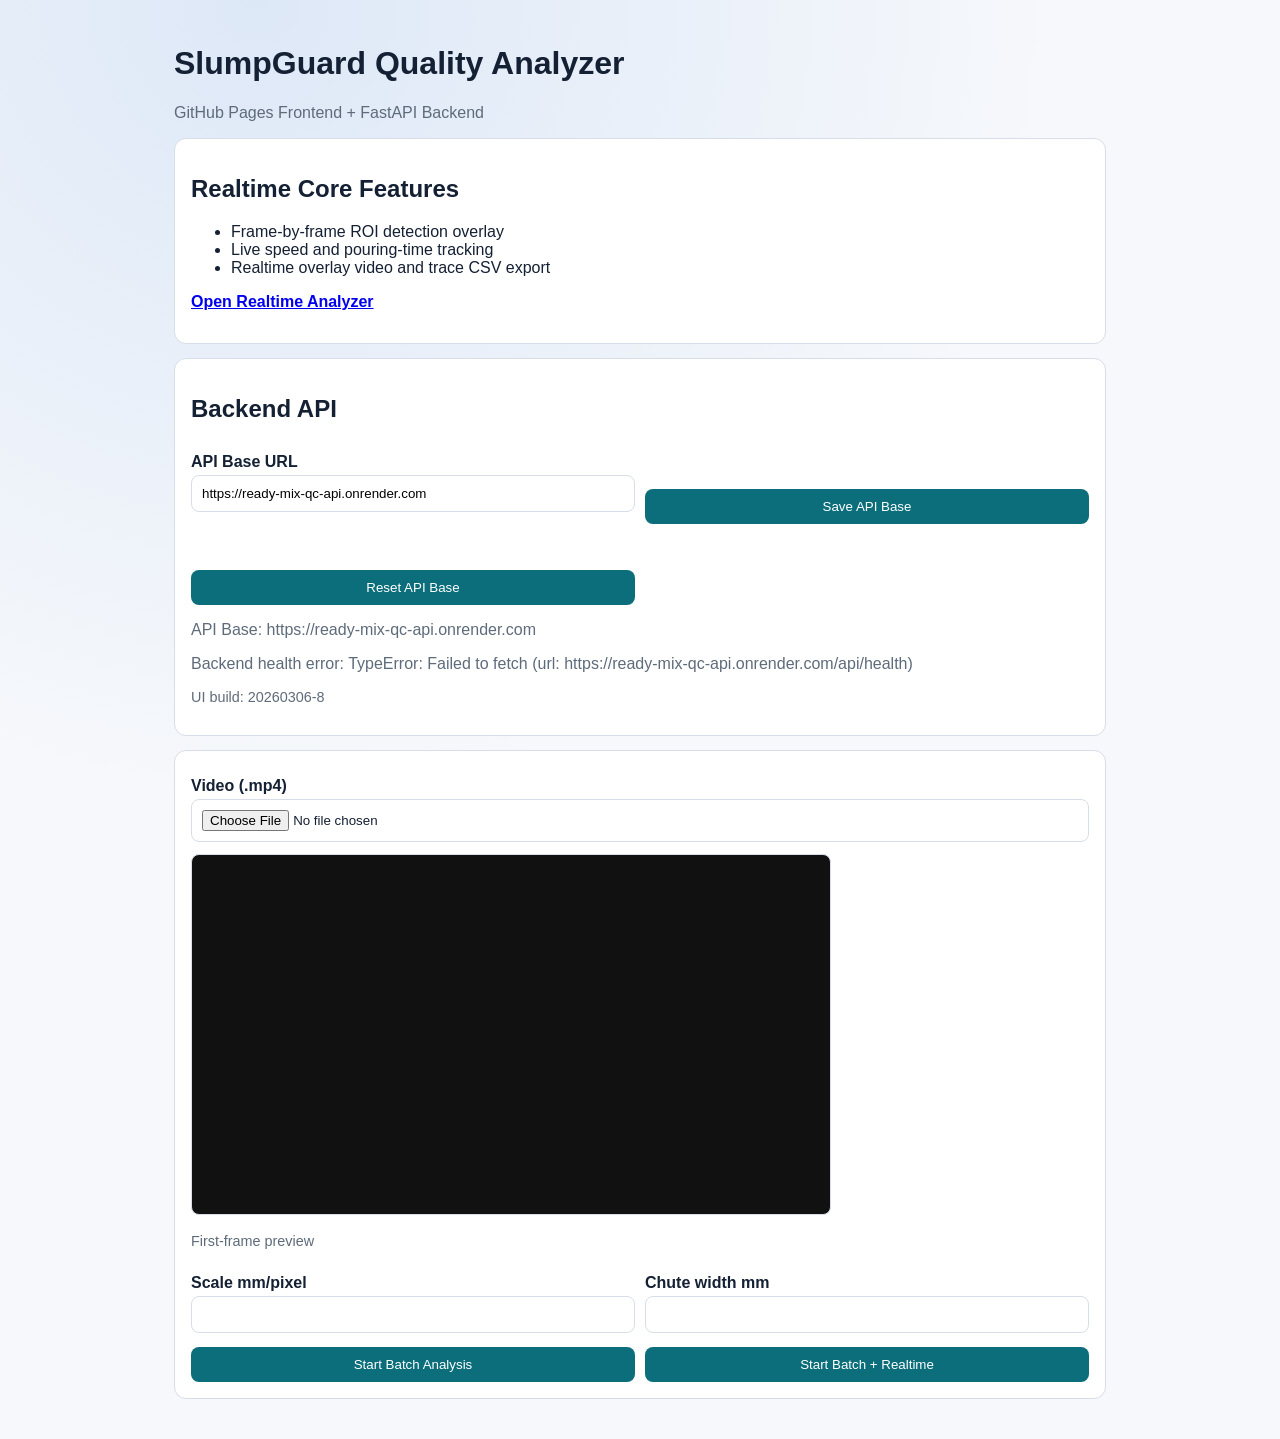
<file: docs/index.html>
<!DOCTYPE html>
<html lang="ko">
<head>
  <meta charset="UTF-8" />
  <meta name="viewport" content="width=device-width, initial-scale=1.0" />
  <title>SlumpGuard Quality Analyzer (Pages)</title>
  <link rel="stylesheet" href="./static/styles.css?v=20260306-8" />
</head>
<body>
  <main class="container">
    <h1>SlumpGuard Quality Analyzer</h1>
    <p class="muted">GitHub Pages Frontend + FastAPI Backend</p>

    <section class="card">
      <h2>Realtime Core Features</h2>
      <ul>
        <li>Frame-by-frame ROI detection overlay</li>
        <li>Live speed and pouring-time tracking</li>
        <li>Realtime overlay video and trace CSV export</li>
      </ul>
      <p><a href="./realtime.html"><b>Open Realtime Analyzer</b></a></p>
    </section>

    <section class="card">
      <h2>Backend API</h2>
      <div class="row2">
        <div>
          <label>API Base URL</label>
          <input type="text" id="apiBaseInput" placeholder="https://your-backend.onrender.com" />
        </div>
        <div>
          <label>&nbsp;</label>
          <button id="saveApiBaseBtn" type="button">Save API Base</button>
        </div>
      </div>
      <div class="row2">
        <div>
          <label>&nbsp;</label>
          <button id="resetApiBaseBtn" type="button">Reset API Base</button>
        </div>
      </div>
      <p id="apiBaseText" class="muted"></p>
      <p id="healthText" class="muted"></p>
      <p id="buildText" class="muted small"></p>
    </section>

    <section class="card">
      <form id="uploadForm">
        <label>Video (.mp4)</label>
        <input type="file" id="videoFile" name="file" accept="video/mp4" required />

        <div class="preview-wrap">
          <canvas id="firstFrameCanvas" width="640" height="360"></canvas>
          <p class="muted small">First-frame preview</p>
        </div>

        <div class="row2">
          <div>
            <label>Scale mm/pixel</label>
            <input type="number" name="mm_per_pixel" step="0.0001" min="0" />
          </div>
          <div>
            <label>Chute width mm</label>
            <input type="number" name="chute_width_mm" step="0.1" min="0" />
          </div>
        </div>

        <div class="row2">
          <div>
            <button id="submitBtn" type="submit">Start Batch Analysis</button>
          </div>
          <div>
            <button id="submitParallelBtn" type="button">Start Batch + Realtime</button>
          </div>
        </div>
      </form>
    </section>

    <p id="statusText" class="muted"></p>
  </main>

  <script src="./config.js?v=20260306-8"></script>
  <script src="./static/common.js?v=20260306-8"></script>
  <script src="./static/pages_index.js?v=20260306-8"></script>
</body>
</html>
</file>
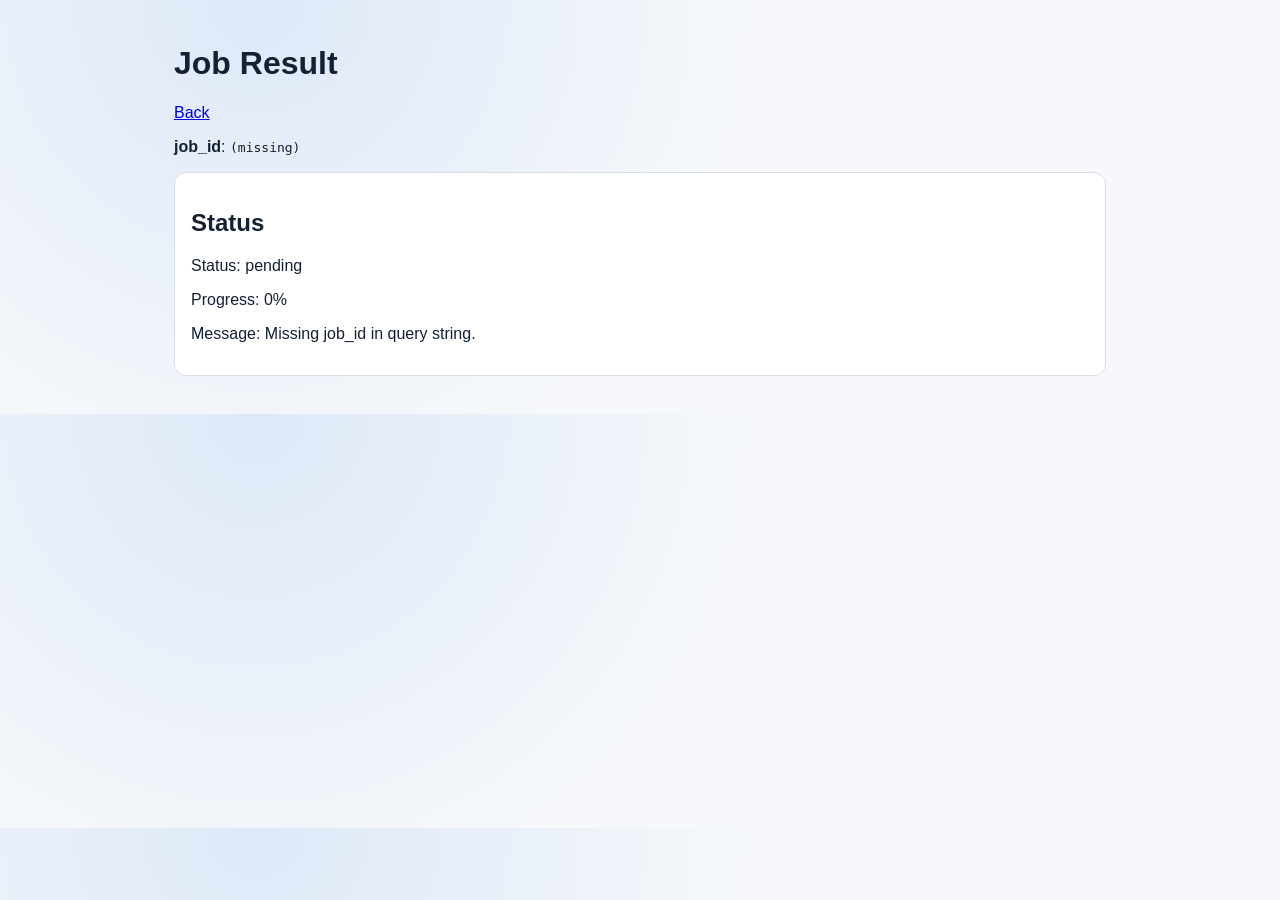
<file: docs/job.html>
<!DOCTYPE html>
<html lang="ko">
<head>
  <meta charset="UTF-8" />
  <meta name="viewport" content="width=device-width, initial-scale=1.0" />
  <title>Job Result (Pages)</title>
  <link rel="stylesheet" href="./static/styles.css?v=20260305-7" />
</head>
<body>
  <main class="container">
    <h1>Job Result</h1>
    <p><a href="./index.html">Back</a></p>
    <p><b>job_id</b>: <code id="jobIdText"></code></p>

    <section class="card">
      <h2>Status</h2>
      <p>Status: <span id="status">pending</span></p>
      <p>Progress: <span id="progress">0</span>%</p>
      <p>Message: <span id="message">Queued</span></p>
    </section>

    <section class="card" id="resultCard" style="display:none">
      <h2>Summary</h2>
      <p><b>Grade:</b> <span id="grade"></span></p>
      <ul id="reasons"></ul>

      <h3>Metrics</h3>
      <table id="metricsTable"></table>

      <h3>Artifacts</h3>
      <p><a id="reportLink" href="#" target="_blank">Download PDF Report</a></p>
      <p><a id="overlayLink" href="#" target="_blank">Download Overlay Video</a></p>
      <p><a id="yoloTraceLink" href="#" target="_blank">Download YOLO Trace CSV</a></p>
      <p><a id="yoloHeatmapLink" href="#" target="_blank">Download YOLO Confidence Heatmap</a></p>
      <p><a id="jsonLink" href="#" target="_blank">View Result JSON</a></p>

      <h3>Speed Plot</h3>
      <img id="speedPlot" class="plot" alt="speed plot" />

      <h3>YOLO Process Plot</h3>
      <img id="yoloProcessPlot" class="plot" alt="yolo process plot" />

      <h3>YOLO Heatmap</h3>
      <img id="yoloHeatmapPlot" class="plot" alt="yolo heatmap" />

      <h3>Debug JSON</h3>
      <pre id="debugJson"></pre>
    </section>
  </main>

  <script src="./config.js?v=20260305-7"></script>
  <script src="./static/common.js?v=20260305-7"></script>
  <script src="./static/pages_job.js?v=20260305-7"></script>
</body>
</html>
</file>
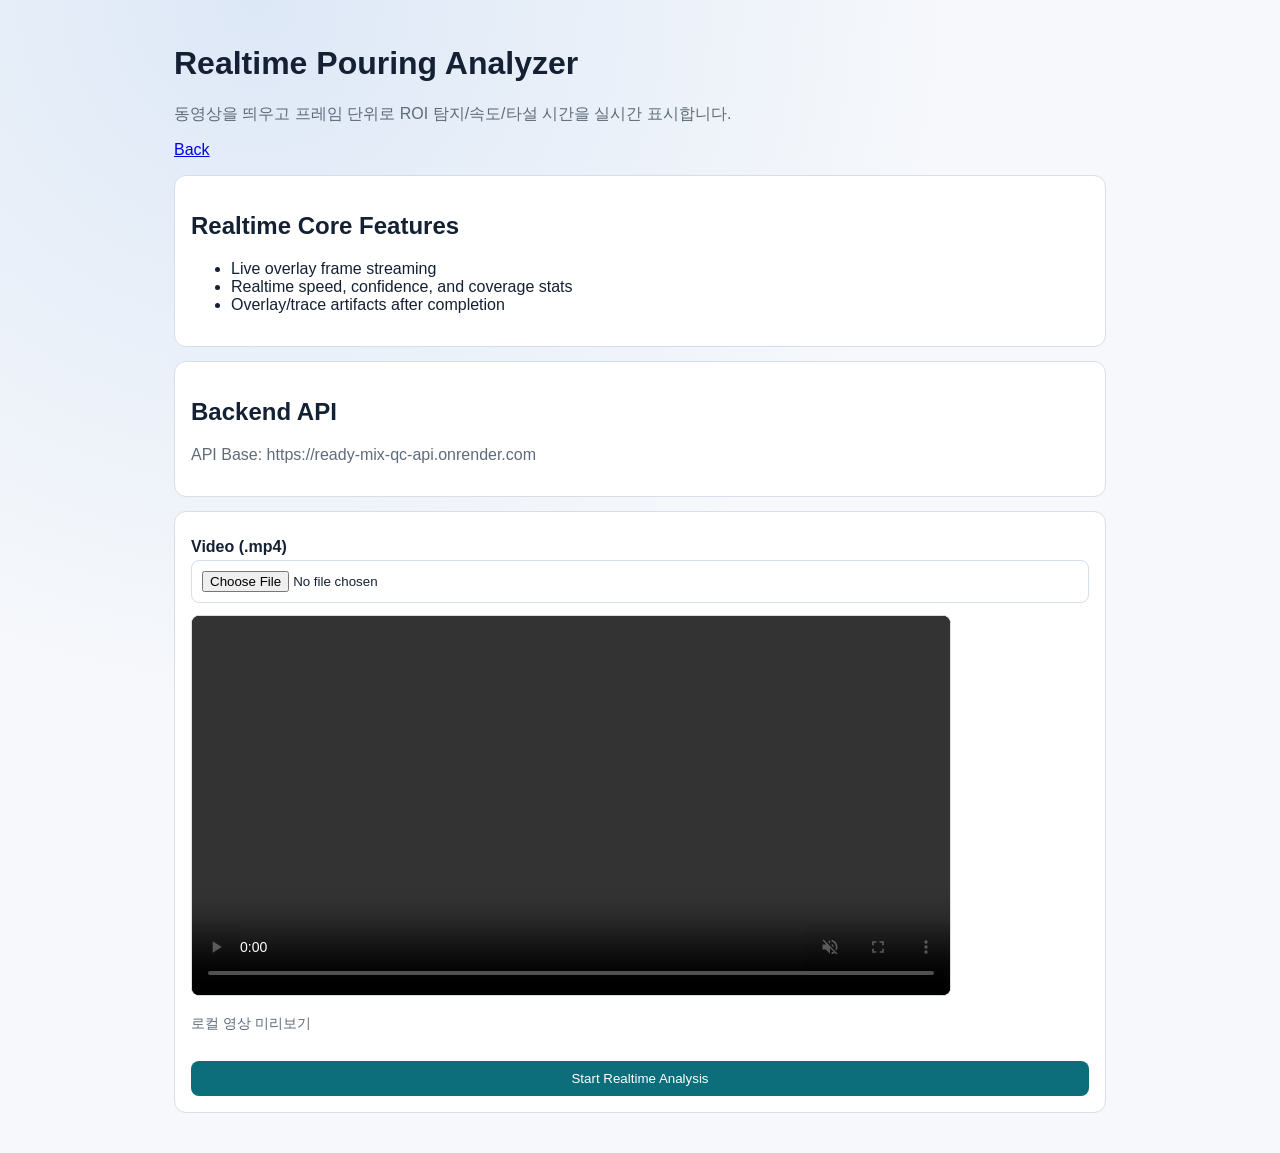
<file: docs/realtime.html>
<!DOCTYPE html>
<html lang="ko">
<head>
  <meta charset="UTF-8" />
  <meta name="viewport" content="width=device-width, initial-scale=1.0" />
  <title>Realtime Analyzer (Pages)</title>
  <link rel="stylesheet" href="./static/styles.css?v=20260305-7" />
</head>
<body>
  <main class="container">
    <h1>Realtime Pouring Analyzer</h1>
    <p class="muted">동영상을 띄우고 프레임 단위로 ROI 탐지/속도/타설 시간을 실시간 표시합니다.</p>
    <p><a href="./index.html">Back</a></p>

    <section class="card">
      <h2>Realtime Core Features</h2>
      <ul>
        <li>Live overlay frame streaming</li>
        <li>Realtime speed, confidence, and coverage stats</li>
        <li>Overlay/trace artifacts after completion</li>
      </ul>
    </section>

    <section class="card">
      <h2>Backend API</h2>
      <p id="apiBaseText" class="muted"></p>
    </section>

    <section class="card">
      <form id="rtUploadForm">
        <label>Video (.mp4)</label>
        <input type="file" id="rtVideoFile" name="file" accept="video/mp4" required />

        <div class="preview-wrap">
          <video id="rtLocalVideo" controls muted style="width:100%;max-width:760px;border:1px solid var(--line);border-radius:8px;background:#000;"></video>
          <p class="muted small">로컬 영상 미리보기</p>
        </div>

        <button id="rtSubmitBtn" type="submit">Start Realtime Analysis</button>
      </form>
    </section>

    <p id="rtStatusText" class="muted"></p>
  </main>
  <script src="./config.js?v=20260305-7"></script>
  <script src="./static/common.js?v=20260305-7"></script>
  <script src="./static/pages_realtime.js?v=20260305-7"></script>
</body>
</html>
</file>
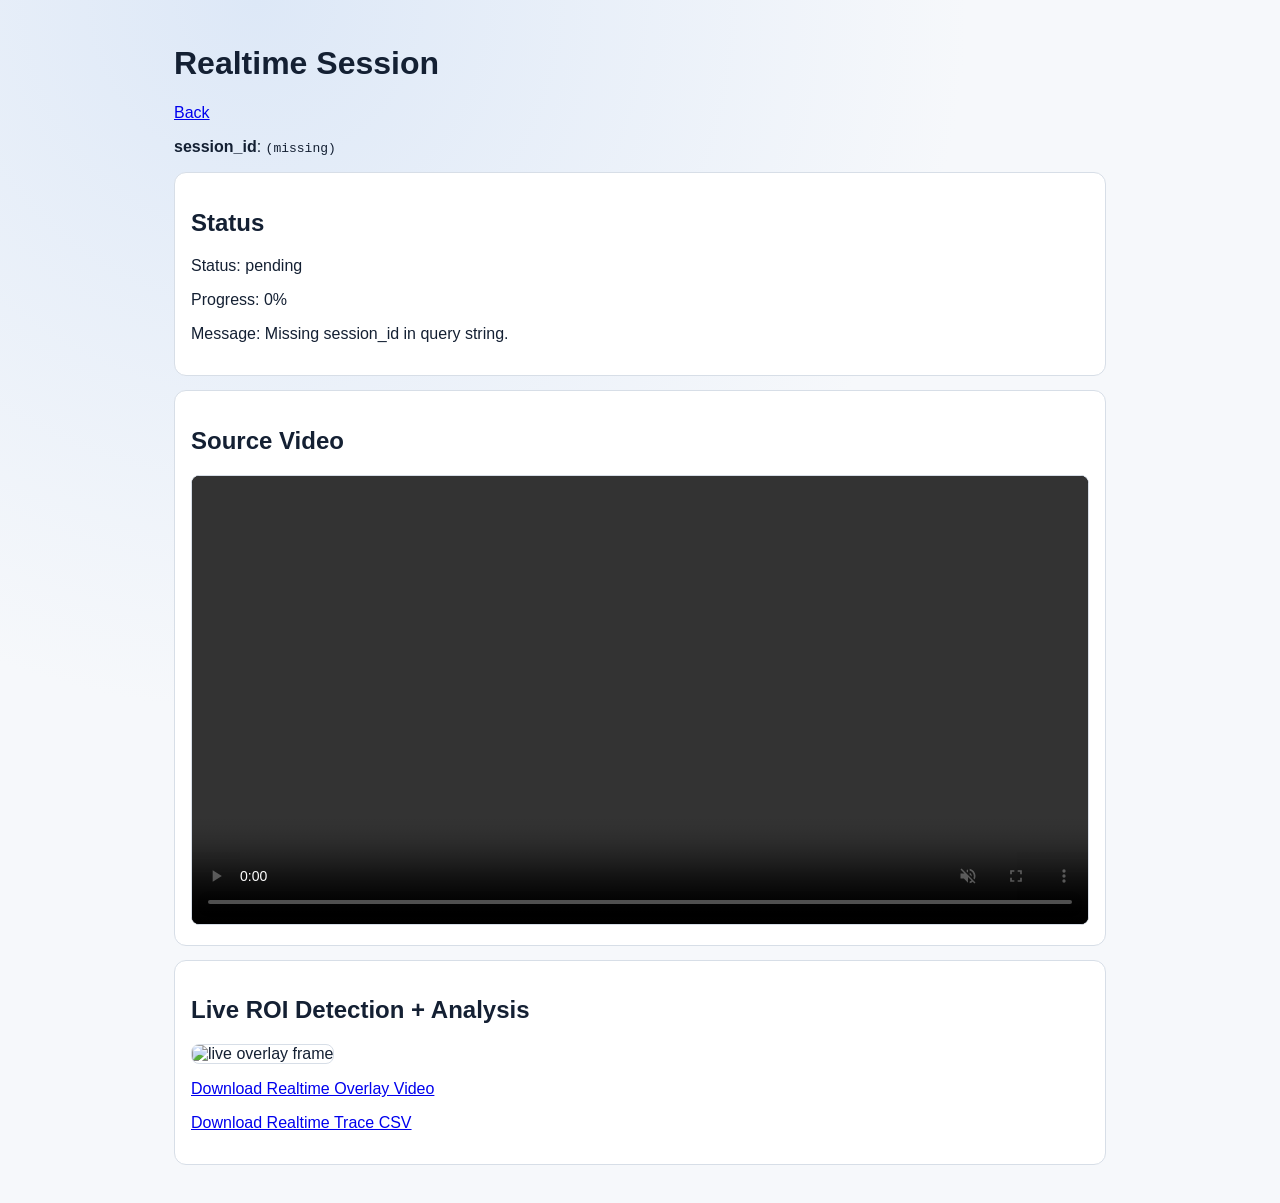
<file: docs/realtime_session.html>
<!DOCTYPE html>
<html lang="ko">
<head>
  <meta charset="UTF-8" />
  <meta name="viewport" content="width=device-width, initial-scale=1.0" />
  <title>Realtime Session (Pages)</title>
  <link rel="stylesheet" href="./static/styles.css?v=20260305-7" />
</head>
<body>
  <main class="container">
    <h1>Realtime Session</h1>
    <p><a href="./realtime.html">Back</a></p>
    <p><b>session_id</b>: <code id="sessionIdText"></code></p>

    <section class="card">
      <h2>Status</h2>
      <p>Status: <span id="rtStatus">pending</span></p>
      <p>Progress: <span id="rtProgress">0</span>%</p>
      <p>Message: <span id="rtMessage">Queued</span></p>
    </section>

    <section class="card">
      <h2>Source Video</h2>
      <video id="rtSourceVideo" controls muted style="width:100%;max-width:960px;border:1px solid var(--line);border-radius:8px;background:#000;"></video>
    </section>

    <section class="card">
      <h2>Live ROI Detection + Analysis</h2>
      <img id="rtLiveFrame" class="plot" alt="live overlay frame" />
      <table id="rtStatsTable"></table>
      <p><a id="rtOverlayLink" href="#" target="_blank">Download Realtime Overlay Video</a></p>
      <p><a id="rtTraceLink" href="#" target="_blank">Download Realtime Trace CSV</a></p>
    </section>
  </main>

  <script src="./config.js?v=20260305-7"></script>
  <script src="./static/common.js?v=20260305-7"></script>
  <script src="./static/pages_realtime_session.js?v=20260305-7"></script>
</body>
</html>
</file>
<file: docs/static/styles.css>
:root {
  --bg: #f6f8fb;
  --card: #ffffff;
  --ink: #142033;
  --muted: #5e6b7a;
  --line: #d7dee7;
  --accent: #0b6e7a;
}

* {
  box-sizing: border-box;
}

body {
  margin: 0;
  font-family: "Segoe UI", "Noto Sans KR", sans-serif;
  background: radial-gradient(circle at 20% 0%, #dde8f7 0%, var(--bg) 45%);
  color: var(--ink);
}

.container {
  max-width: 980px;
  margin: 0 auto;
  padding: 24px;
}

.card {
  background: var(--card);
  border: 1px solid var(--line);
  border-radius: 12px;
  padding: 16px;
  margin: 14px 0;
}

label {
  display: block;
  margin-top: 10px;
  margin-bottom: 4px;
  font-weight: 600;
}

input,
button {
  width: 100%;
  padding: 10px;
  border-radius: 8px;
  border: 1px solid var(--line);
}

button {
  margin-top: 14px;
  background: var(--accent);
  color: #fff;
  border: 0;
  cursor: pointer;
}

button:disabled {
  opacity: 0.6;
  cursor: not-allowed;
}

.row2 {
  display: grid;
  grid-template-columns: 1fr 1fr;
  gap: 10px;
}

.row4 {
  display: grid;
  grid-template-columns: repeat(4, 1fr);
  gap: 10px;
}

.preview-wrap {
  margin-top: 12px;
}

canvas {
  width: 100%;
  max-width: 640px;
  border: 1px solid var(--line);
  border-radius: 8px;
  background: #111;
}

.plot {
  width: 100%;
  max-width: 860px;
  border: 1px solid var(--line);
  border-radius: 8px;
}

table {
  width: 100%;
  border-collapse: collapse;
}

th,
td {
  border: 1px solid var(--line);
  padding: 8px;
  text-align: left;
}

.muted {
  color: var(--muted);
}

.small {
  font-size: 0.9rem;
}

pre {
  background: #0f172a;
  color: #e2e8f0;
  padding: 12px;
  border-radius: 8px;
  overflow-x: auto;
}

@media (max-width: 768px) {
  .row2,
  .row4 {
    grid-template-columns: 1fr;
  }
}
</file>
